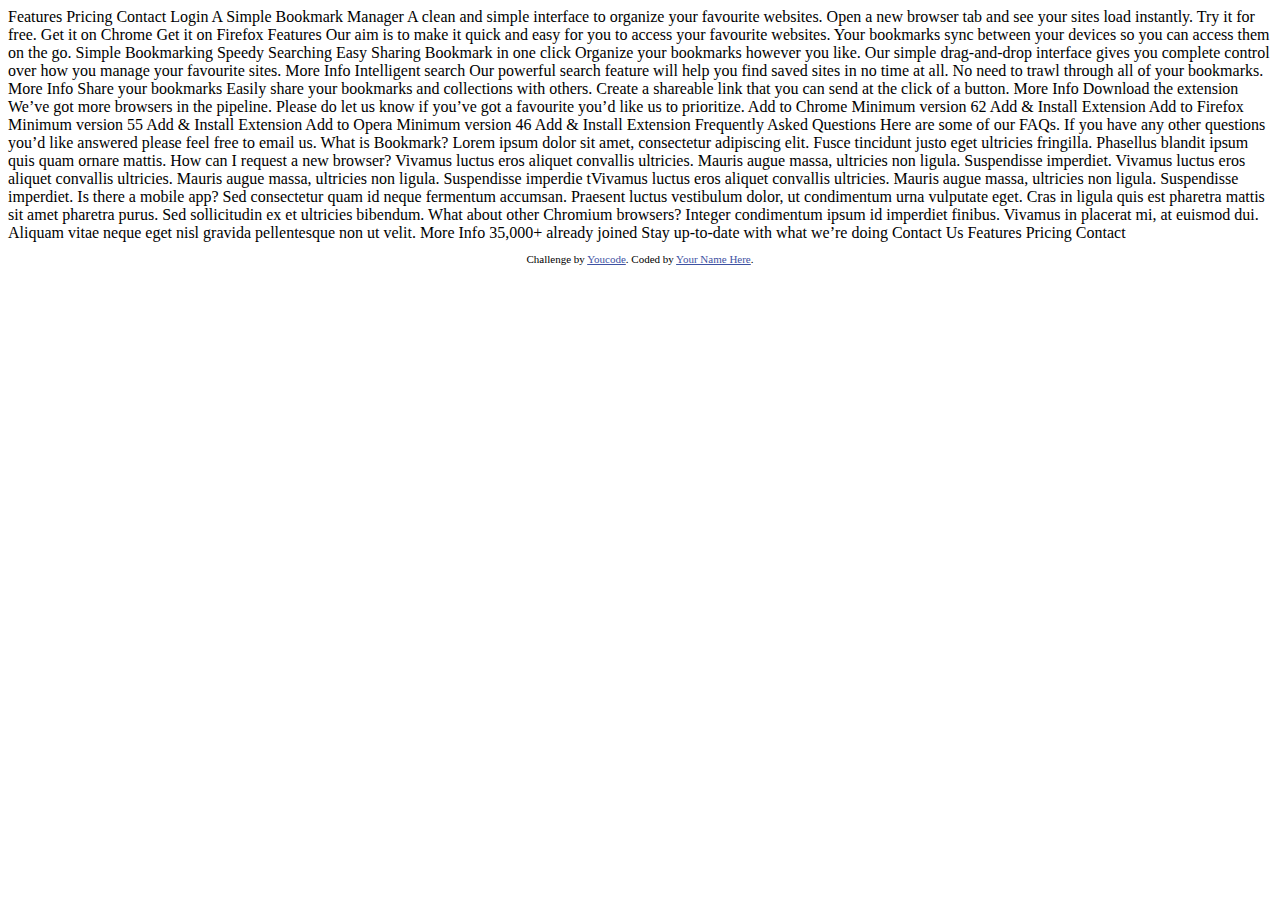
<file: index.html>
<!DOCTYPE html>
<html lang="en">

<head>
    <meta charset="UTF-8">
    <meta name="viewport" content="width=device-width, initial-scale=1.0">
    <!-- displays site properly based on user's device -->

    <link rel="icon" type="image/png" sizes="32x32" href="./images/favicon-32x32.png">

    <title> Bookmark landing page</title>

    <!-- Feel free to remove these styles or customise in your own stylesheet 👍 -->
    <style>
        .attribution {
            font-size: 11px;
            text-align: center;
        }
        
        .attribution a {
            color: hsl(228, 45%, 44%);
        }
    </style>
</head>

<body>

    Features Pricing Contact Login A Simple Bookmark Manager A clean and simple interface to organize your favourite websites. Open a new browser tab and see your sites load instantly. Try it for free. Get it on Chrome Get it on Firefox Features Our aim is
    to make it quick and easy for you to access your favourite websites. Your bookmarks sync between your devices so you can access them on the go. Simple Bookmarking Speedy Searching Easy Sharing Bookmark in one click Organize your bookmarks however
    you like. Our simple drag-and-drop interface gives you complete control over how you manage your favourite sites. More Info Intelligent search Our powerful search feature will help you find saved sites in no time at all. No need to trawl through all
    of your bookmarks. More Info Share your bookmarks Easily share your bookmarks and collections with others. Create a shareable link that you can send at the click of a button. More Info Download the extension We’ve got more browsers in the pipeline.
    Please do let us know if you’ve got a favourite you’d like us to prioritize. Add to Chrome Minimum version 62 Add & Install Extension Add to Firefox Minimum version 55 Add & Install Extension Add to Opera Minimum version 46 Add & Install Extension
    Frequently Asked Questions Here are some of our FAQs. If you have any other questions you’d like answered please feel free to email us.

    <!-- Question 1 -->
    What is Bookmark?

    <!-- Answer 1 -->
    Lorem ipsum dolor sit amet, consectetur adipiscing elit. Fusce tincidunt justo eget ultricies fringilla. Phasellus blandit ipsum quis quam ornare mattis.

    <!-- Question 2 -->
    How can I request a new browser?

    <!-- Answer 2 -->
    Vivamus luctus eros aliquet convallis ultricies. Mauris augue massa, ultricies non ligula. Suspendisse imperdiet. Vivamus luctus eros aliquet convallis ultricies. Mauris augue massa, ultricies non ligula. Suspendisse imperdie tVivamus luctus eros aliquet
    convallis ultricies. Mauris augue massa, ultricies non ligula. Suspendisse imperdiet.

    <!-- Question 3 -->
    Is there a mobile app?

    <!-- Answer 3 -->
    Sed consectetur quam id neque fermentum accumsan. Praesent luctus vestibulum dolor, ut condimentum urna vulputate eget. Cras in ligula quis est pharetra mattis sit amet pharetra purus. Sed sollicitudin ex et ultricies bibendum.

    <!-- Question 4 -->
    What about other Chromium browsers?

    <!-- Answer 4 -->
    Integer condimentum ipsum id imperdiet finibus. Vivamus in placerat mi, at euismod dui. Aliquam vitae neque eget nisl gravida pellentesque non ut velit. More Info 35,000+ already joined Stay up-to-date with what we’re doing Contact Us Features Pricing
    Contact

    <footer>
        <p class="attribution">
            Challenge by <a href="https://www.Youcode.ma" target="_blank">Youcode</a>. Coded by <a href="#">Your Name Here</a>.
        </p>
    </footer>
</body>

</html>
</file>
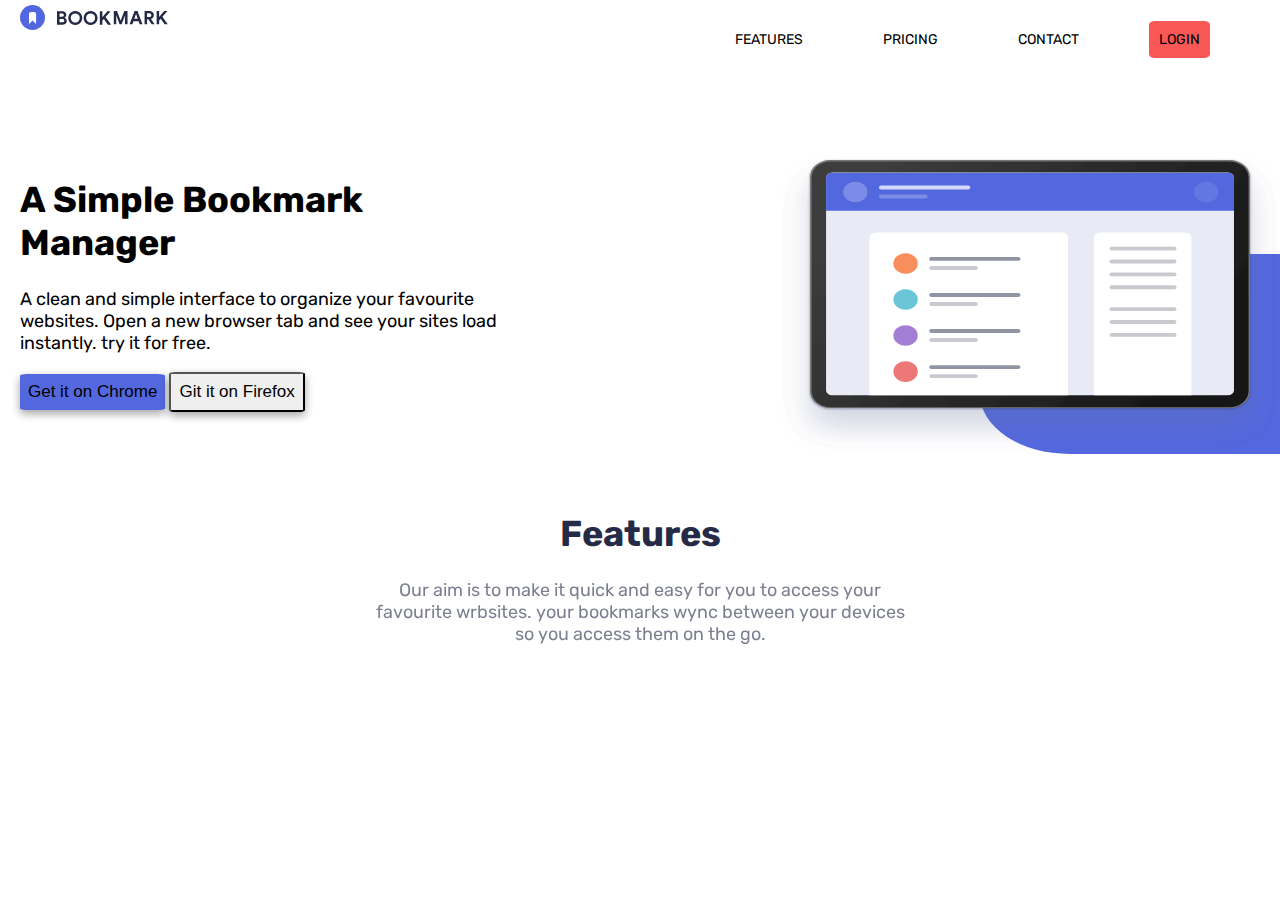
<file: bookmark.html>
<!DOCTYPE html>
<html lang="en">
<head>
    <meta charset="UTF-8">
    <meta name="viewport" content="width=device-width, initial-scale=1.0">
    <link rel="icon" type="image/png" sizes="32x32" href="./images/favicon-32x32.png">
    <link href="https://fonts.googleapis.com/css?family=Rubik&display=swap" rel="stylesheet">
    <link rel="stylesheet" href="style.css">
    <title>bookmark page</title>
</head>
<body>
    <div class="navbar">
        <div class="navbar__img">
            <img src="images/logo-bookmark.svg" alt="bookmark-logo">
        </div>
        <div class="navbar__menu">
            <ul class="navbar__menu__list">
                <li>FEATURES</li>
                <li>PRICING</li>
                <li>CONTACT</li>
                <li class="navbar__menu__list__ligin">LOGIN</li>
            </ul>
        </div>
    </div>
    
    <div class="heading">
        <div class="heading--text">
            <h1>A Simple Bookmark <br> Manager</h1>
            <p>A clean and simple interface to organize your favourite <br>
            websites. Open a new browser tab and see your sites load <br>
            instantly. try it for free.</p>
            <button class="heading--text--button1">Get it on Chrome</button>
            <button class="heading--text__button2"> Git it on Firefox</button>
        </div>

        <div class="heading--img">
            <div class="heading--back"></div>
            <img  src="images/illustration-hero.svg" alt="illustration-hero" width="500px" height="300px">
        </div>
        
    </div>    
    <div class="features">
        <h1>Features</h1>
        <p class="features--paragh">Our aim is to make it quick and easy for you to access your <br>
        favourite wrbsites. your bookmarks wync between your devices <br> so you access them on the go. </p>
    </div>

    
</body>
</html>
</file>
<file: style.css>
body {
  margin: 5px 20px;
  padding: 0px;
}

.navbar {
  display: -webkit-box;
  display: -ms-flexbox;
  display: flex;
  -webkit-box-pack: justify;
      -ms-flex-pack: justify;
          justify-content: space-between;
  font-family: "Rubik", sans-serif;
}

.navbar .navbar__menu__list {
  display: -webkit-box;
  display: -ms-flexbox;
  display: flex;
  float: right;
  list-style: none;
  padding-right: 50px;
}

.navbar .navbar__menu__list li {
  margin-left: 60px;
  padding: 10px;
  cursor: pointer;
  font-size: 14px;
}

.navbar .navbar__menu__list li:hover {
  color: #fa5757;
}

.navbar .navbar__menu__list .navbar__menu__list__ligin {
  border: 2px black;
  background-color: #fa5757;
  border-radius: 10%;
}

.heading {
  display: -webkit-box;
  display: -ms-flexbox;
  display: flex;
  -webkit-box-pack: justify;
      -ms-flex-pack: justify;
          justify-content: space-between;
  padding-top: 80px;
}

.heading .heading--text {
  font-size: 18px;
  font-family: 'Rubik', sans-serif;
}

.heading .heading--text button {
  font-size: 17px;
  padding: 8px;
  border-radius: 5%;
  cursor: pointer;
}

.heading .heading--text--button1 {
  background-color: #5368df;
  -webkit-box-shadow: 0 4px 8px 0 rgba(0, 0, 0, 0.2), 0 3px 10px 0 rgba(0, 0, 0, 0.19);
          box-shadow: 0 4px 8px 0 rgba(0, 0, 0, 0.2), 0 3px 10px 0 rgba(0, 0, 0, 0.19);
  border: none;
}

.heading .heading--text__button2 {
  -webkit-box-shadow: 0 4px 8px 0 rgba(0, 0, 0, 0.2), 0 3px 10px 0 rgba(0, 0, 0, 0.19);
          box-shadow: 0 4px 8px 0 rgba(0, 0, 0, 0.2), 0 3px 10px 0 rgba(0, 0, 0, 0.19);
}

.heading .heading--img {
  position: absolute;
  right: 0px;
}

.heading .heading--img .heading--back {
  position: absolute;
  right: 0px;
  top: 100px;
  width: 300px;
  height: 200px;
  background-color: #5368df;
  z-index: -1;
  border-radius: 0 0 0 30%;
}

.features {
  text-align: center;
  margin-top: 100px;
  font-size: 18px;
  font-family: "Rubik", sans-serif;
  color: #252b46;
}

.features .features--paragh {
  opacity: 0.6;
}
/*# sourceMappingURL=style.css.map */
</file>
